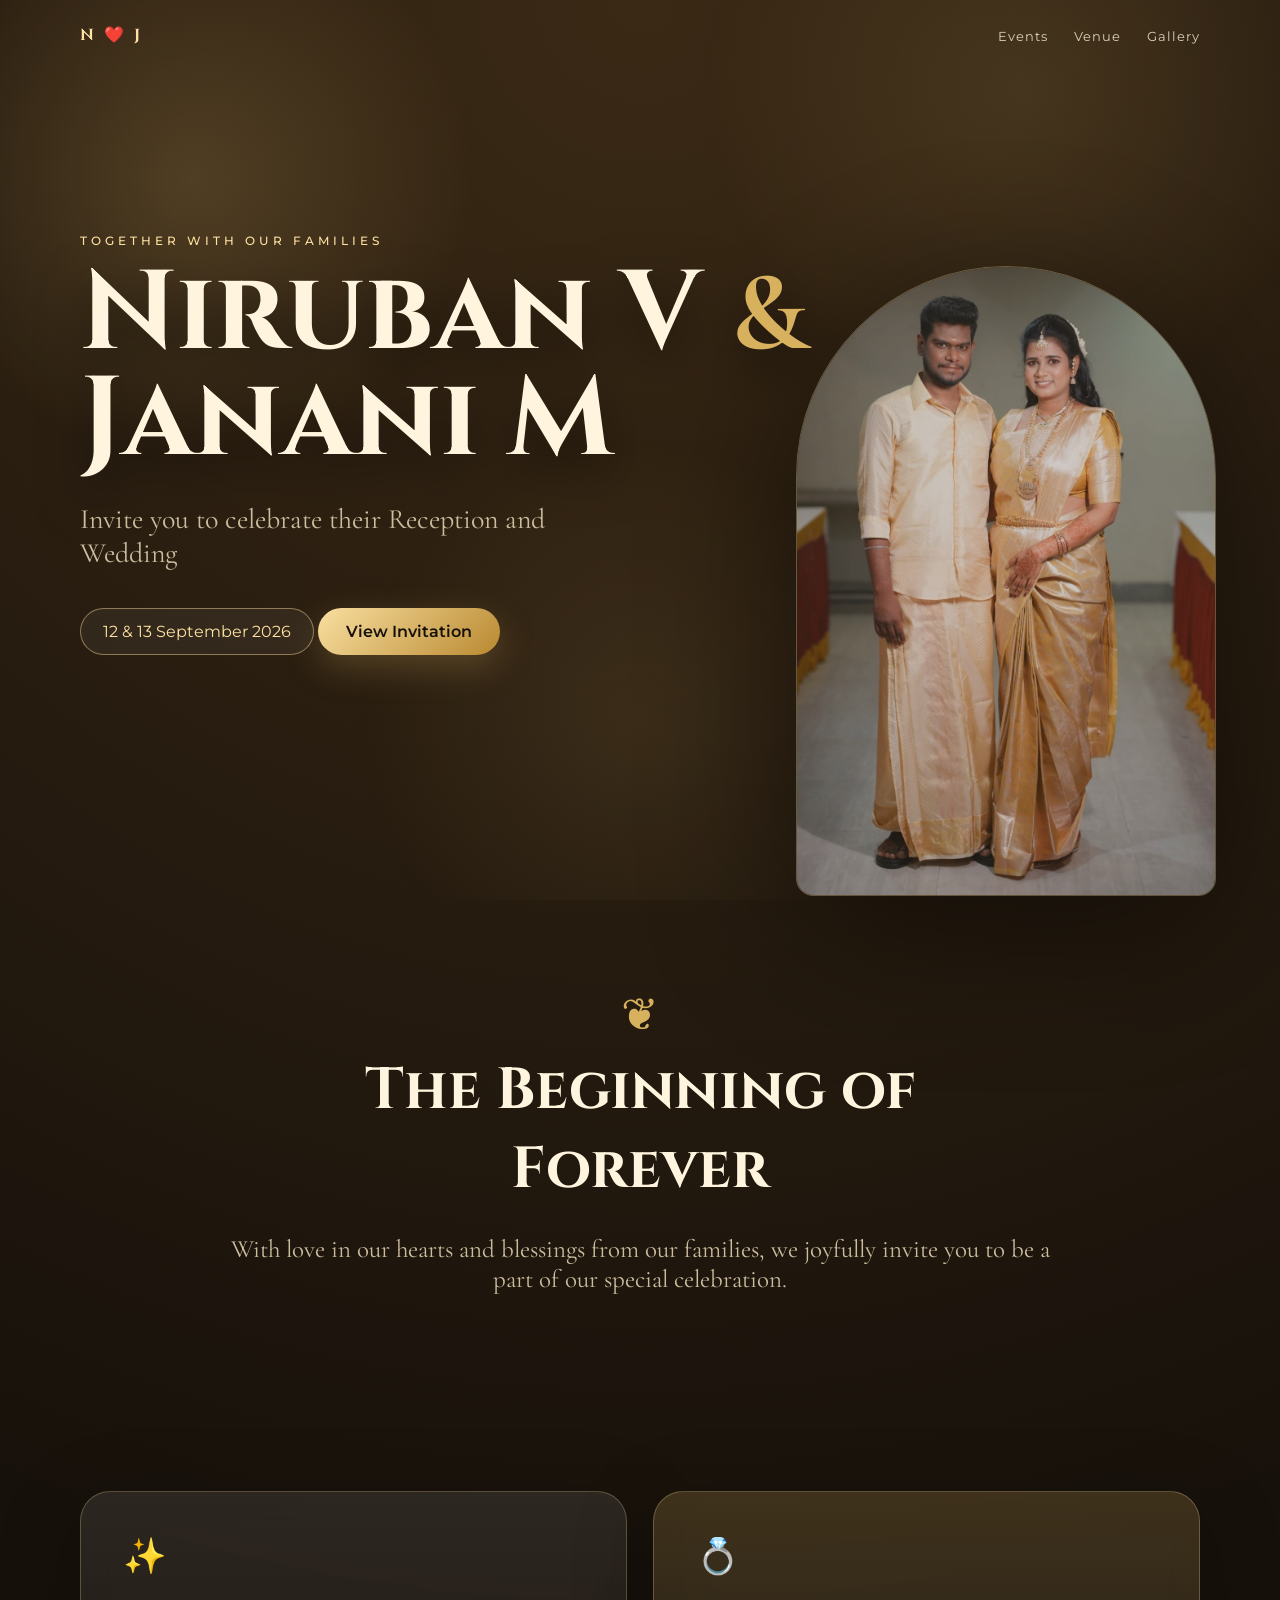
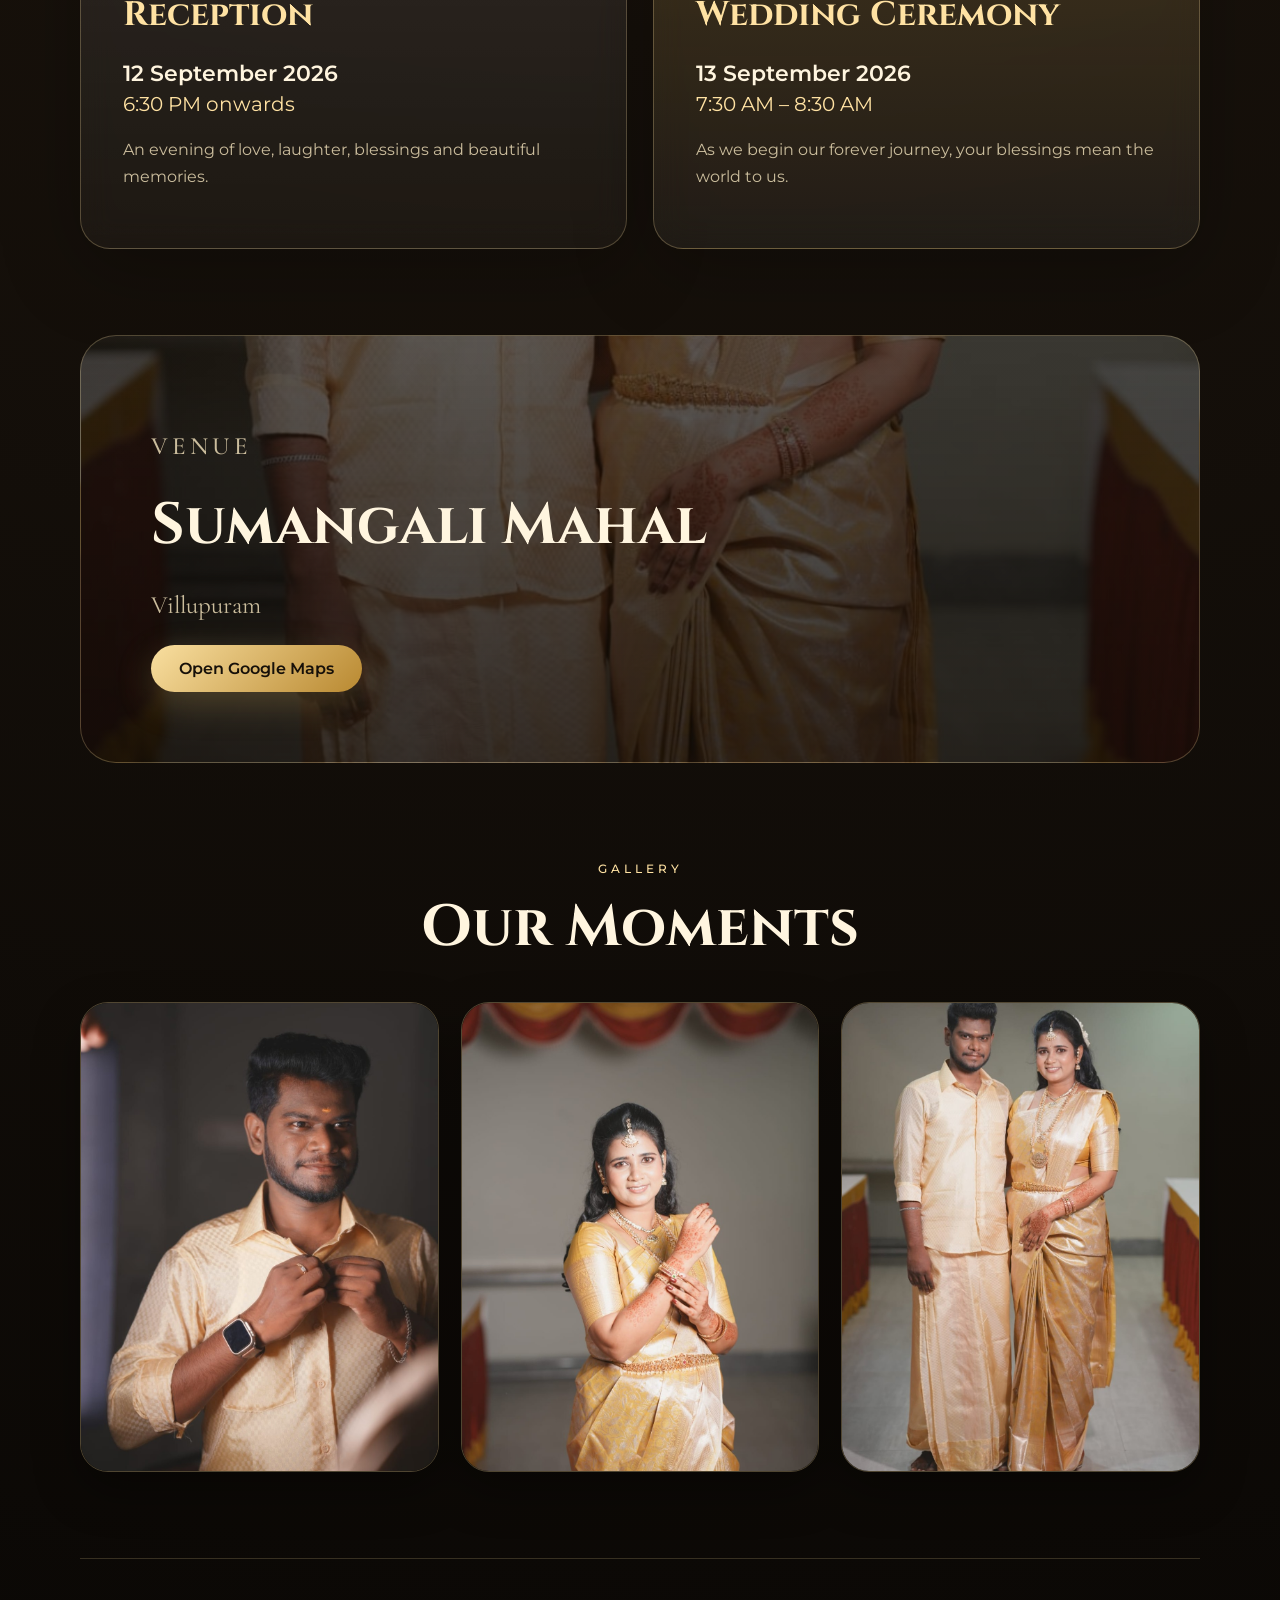
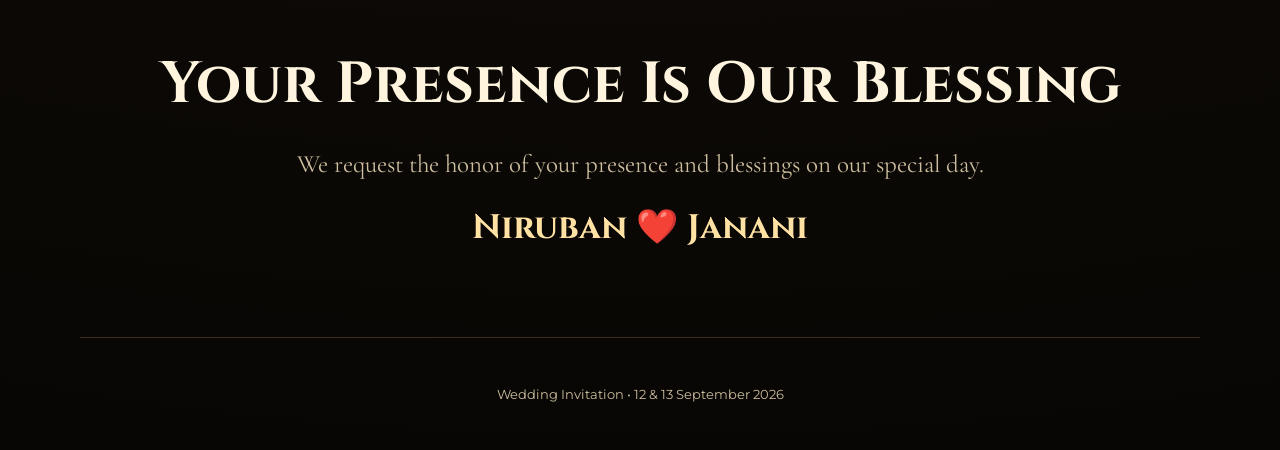
<file: niruban_janani_wedding_website/index.html>
<!DOCTYPE html>
<html lang="en">
<head>
  <meta charset="UTF-8" />
  <meta name="viewport" content="width=device-width, initial-scale=1.0" />
  <title>Niruban V & Janani M | Wedding Invitation</title>
  <link rel="preconnect" href="https://fonts.googleapis.com">
  <link rel="preconnect" href="https://fonts.gstatic.com" crossorigin>
  <link href="https://fonts.googleapis.com/css2?family=Cinzel:wght@400;500;600;700&family=Cormorant+Garamond:wght@400;500;600;700&family=Montserrat:wght@300;400;500;600&display=swap" rel="stylesheet">
  <link rel="stylesheet" href="style.css" />
</head>
<body>
  <div class="gold-noise"></div>

  <header class="hero">
    <nav>
      <div class="brand">N ❤️ J</div>
      <div class="nav-links">
        <a href="#events">Events</a>
        <a href="#venue">Venue</a>
        <a href="#gallery">Gallery</a>
      </div>
    </nav>

    <div class="hero-content">
      <p class="overline">Together with our families</p>
      <h1>Niruban V <span>&</span> Janani M</h1>
      <p class="tagline">Invite you to celebrate their Reception and Wedding</p>
      <div class="date-pill">12 & 13 September 2026</div>
      <a class="primary-btn" href="#events">View Invitation</a>
    </div>

    <div class="hero-photo">
      <img src="assets/couple.jpg" alt="Niruban and Janani" />
    </div>
  </header>

  <main>
    <section class="intro">
      <div class="ornament">❦</div>
      <h2>The Beginning of Forever</h2>
      <p>
        With love in our hearts and blessings from our families,
        we joyfully invite you to be a part of our special celebration.
      </p>
    </section>

    <section id="events" class="events">
      <div class="event-card">
        <span class="event-icon">✨</span>
        <h3>Reception</h3>
        <p class="event-date">12 September 2026</p>
        <p class="event-time">6:30 PM onwards</p>
        <p class="event-desc">An evening of love, laughter, blessings and beautiful memories.</p>
      </div>

      <div class="event-card featured">
        <span class="event-icon">💍</span>
        <h3>Wedding Ceremony</h3>
        <p class="event-date">13 September 2026</p>
        <p class="event-time">7:30 AM – 8:30 AM</p>
        <p class="event-desc">As we begin our forever journey, your blessings mean the world to us.</p>
      </div>
    </section>

    <section id="venue" class="venue">
      <div>
        <p class="overline">Venue</p>
        <h2>Sumangali Mahal</h2>
        <p>Villupuram</p>
        <a class="secondary-btn" target="_blank" href="https://www.google.com/maps/search/?api=1&query=Sumangali+Mahal+Villupuram">Open Google Maps</a>
      </div>
    </section>

    <section id="gallery" class="gallery">
      <p class="overline">Gallery</p>
      <h2>Our Moments</h2>
      <div class="photo-grid">
        <img src="assets/groom.jpg" alt="Groom Niruban V" />
        <img src="assets/bride.jpg" alt="Bride Janani M" />
        <img src="assets/couple.jpg" alt="Couple Niruban and Janani" />
      </div>
    </section>

    <section class="blessing">
      <h2>Your Presence Is Our Blessing</h2>
      <p>We request the honor of your presence and blessings on our special day.</p>
      <h3>Niruban ❤️ Janani</h3>
    </section>
  </main>

  <footer>
    <p>Wedding Invitation • 12 & 13 September 2026</p>
  </footer>

  <script src="script.js"></script>
</body>
</html>
</file>
<file: niruban_janani_wedding_website/style.css>
:root {
  --bg: #130f0b;
  --card: rgba(255, 248, 235, 0.08);
  --gold: #d8b15f;
  --gold-light: #ffe2a3;
  --cream: #fff5df;
  --muted: #cbbd9d;
}

* { box-sizing: border-box; scroll-behavior: smooth; }

body {
  margin: 0;
  font-family: 'Montserrat', sans-serif;
  background: radial-gradient(circle at top, #3a2915 0%, #17110b 44%, #080604 100%);
  color: var(--cream);
  overflow-x: hidden;
}

.gold-noise {
  position: fixed;
  inset: 0;
  pointer-events: none;
  background-image:
    radial-gradient(circle at 15% 20%, rgba(255, 214, 129, .16), transparent 22%),
    radial-gradient(circle at 80% 10%, rgba(255, 214, 129, .10), transparent 25%),
    radial-gradient(circle at 50% 80%, rgba(255, 214, 129, .08), transparent 30%);
  z-index: -1;
}

nav {
  width: min(1120px, 92%);
  margin: auto;
  padding: 24px 0;
  display: flex;
  align-items: center;
  justify-content: space-between;
}

.brand {
  font-family: 'Cinzel', serif;
  color: var(--gold-light);
  letter-spacing: 3px;
  font-weight: 700;
}

.nav-links a {
  color: var(--cream);
  text-decoration: none;
  margin-left: 22px;
  font-size: 13px;
  letter-spacing: 1px;
  opacity: .82;
}

.hero {
  min-height: 100vh;
  position: relative;
  display: grid;
  grid-template-rows: auto 1fr;
}

.hero-content {
  width: min(1120px, 92%);
  margin: auto;
  padding: 40px 0 110px;
  position: relative;
  z-index: 2;
}

.overline {
  color: var(--gold-light);
  text-transform: uppercase;
  letter-spacing: 4px;
  font-size: 12px;
  font-weight: 500;
}

h1, h2, h3 {
  font-family: 'Cinzel', serif;
  margin: 0;
}

h1 {
  font-size: clamp(48px, 9vw, 112px);
  line-height: .95;
  max-width: 880px;
  text-shadow: 0 18px 50px rgba(0,0,0,.5);
}

h1 span { color: var(--gold); font-family: 'Cormorant Garamond', serif; }

.tagline {
  max-width: 530px;
  font-family: 'Cormorant Garamond', serif;
  font-size: 28px;
  color: var(--muted);
}

.date-pill {
  display: inline-block;
  border: 1px solid rgba(255, 226, 163, .45);
  padding: 13px 22px;
  border-radius: 999px;
  color: var(--gold-light);
  background: rgba(255,255,255,.05);
  backdrop-filter: blur(12px);
  margin: 10px 0 24px;
}

.primary-btn, .secondary-btn {
  display: inline-block;
  text-decoration: none;
  color: #161009;
  background: linear-gradient(135deg, #f9dfa0, #b98931);
  padding: 14px 28px;
  border-radius: 999px;
  font-weight: 600;
  box-shadow: 0 12px 35px rgba(216,177,95,.25);
}

.hero-photo {
  position: absolute;
  right: 5%;
  bottom: 0;
  width: min(420px, 44vw);
  opacity: .82;
  filter: drop-shadow(0 30px 80px rgba(0,0,0,.6));
}

.hero-photo img {
  width: 100%;
  border-radius: 220px 220px 18px 18px;
  border: 1px solid rgba(255,226,163,.38);
}

section {
  width: min(1120px, 92%);
  margin: auto;
  padding: 86px 0;
}

.intro { text-align: center; max-width: 820px; }
.ornament { font-size: 45px; color: var(--gold); margin-bottom: 10px; }
.intro h2, .gallery h2, .venue h2, .blessing h2 { font-size: clamp(34px, 5vw, 58px); }
.intro p, .venue p, .blessing p {
  font-family: 'Cormorant Garamond', serif;
  font-size: 25px;
  color: var(--muted);
}

.events {
  display: grid;
  grid-template-columns: repeat(2, minmax(0, 1fr));
  gap: 26px;
}

.event-card {
  padding: 42px;
  border: 1px solid rgba(255,226,163,.25);
  border-radius: 30px;
  background: linear-gradient(180deg, rgba(255,255,255,.09), rgba(255,255,255,.035));
  box-shadow: 0 20px 80px rgba(0,0,0,.25);
  backdrop-filter: blur(16px);
}

.event-card.featured {
  background: linear-gradient(180deg, rgba(216,177,95,.20), rgba(255,255,255,.05));
}

.event-icon { font-size: 35px; }
.event-card h3 { font-size: 34px; margin-top: 15px; color: var(--gold-light); }
.event-date { color: var(--cream); font-size: 22px; font-weight: 600; margin-bottom: 5px; }
.event-time { color: var(--gold-light); font-size: 20px; margin-top: 0; }
.event-desc { color: var(--muted); line-height: 1.7; }

.venue {
  min-height: 420px;
  border-radius: 36px;
  padding: 70px;
  display: flex;
  align-items: center;
  background:
    linear-gradient(rgba(10,7,4,.65), rgba(10,7,4,.80)),
    url('assets/couple.jpg') center/cover;
  border: 1px solid rgba(255,226,163,.25);
}

.gallery { text-align: center; }

.photo-grid {
  margin-top: 35px;
  display: grid;
  grid-template-columns: repeat(3, 1fr);
  gap: 22px;
}

.photo-grid img {
  width: 100%;
  height: 470px;
  object-fit: cover;
  border-radius: 28px;
  border: 1px solid rgba(255,226,163,.28);
  box-shadow: 0 18px 45px rgba(0,0,0,.35);
}

.blessing {
  text-align: center;
  border-top: 1px solid rgba(255,226,163,.18);
  border-bottom: 1px solid rgba(255,226,163,.18);
}

.blessing h3 {
  margin-top: 26px;
  font-size: 34px;
  color: var(--gold-light);
}

footer {
  text-align: center;
  padding: 35px 20px;
  color: var(--muted);
  font-size: 13px;
}

.reveal {
  opacity: 0;
  transform: translateY(34px);
  transition: all .8s ease;
}

.reveal.visible {
  opacity: 1;
  transform: translateY(0);
}

@media (max-width: 760px) {
  .nav-links { display: none; }
  .hero-content { padding-top: 40px; }
  .hero-photo {
    position: relative;
    width: 76%;
    right: auto;
    margin: -70px auto 30px;
  }
  .events, .photo-grid { grid-template-columns: 1fr; }
  .photo-grid img { height: 520px; }
  .event-card, .venue { padding: 30px; }
  .venue { min-height: 360px; }
}
</file>
